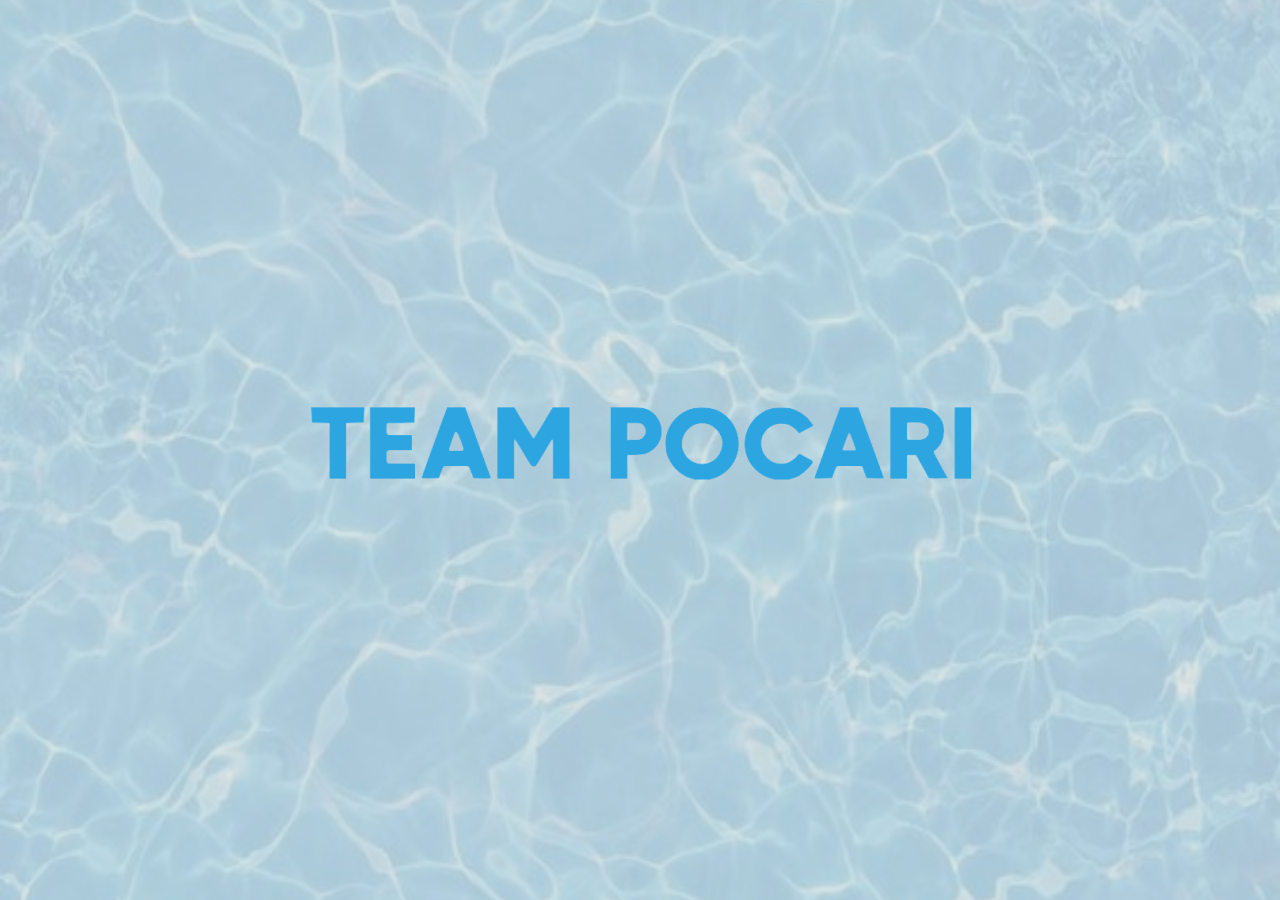
<file: index.html>
<!DOCTYPE html>
<html lang="en">

<head>
  <meta charset="UTF-8">
  <meta http-equiv="X-UA-Compatible" content="IE=edge">
  <meta name="viewport" content="width=device-width, initial-scale=1.0">
  <title>포카리 사운드</title>
  <!-- 폰트 -->
  <link rel="preconnect" href="https://fonts.gstatic.com">
  <link
  href="https://fonts.googleapis.com/css2?family=Lato:ital,wght@0,400;0,700;1,100;1,700&family=Noto+Sans+KR:wght@400;700&family=Roboto:wght@400;700&display=swap"
  rel="stylesheet">
  <!-- icon -->
  <link rel="stylesheet" href="https://use.fontawesome.com/releases/v5.15.3/css/all.css"
    integrity="sha384-SZXxX4whJ79/gErwcOYf+zWLeJdY/qpuqC4cAa9rOGUstPomtqpuNWT9wdPEn2fk" crossorigin="anonymous" />

  <!-- CSS -->

  <link rel="stylesheet" href="./css/style.css"/>
</head>

<body>
<div class="back-gray" id="clickBtn"></div>
  <div class="intro-back" >
    <div class="intro-title"><a href="./home.html"><img src="/asset/only_print.png" alt=""></div>
  </div>
</body>
<script>
  document.getElementById("clickBtn").addEventListener("click",function(){
    window.location.href = "./home.html"
  })
</script>
</html>

<!-- 
// 포카리사운드 하단에 작은 글씨로 click anywhere 문구 작성, 
// 화면 전체 눌렀을 때 홈페이지로 이동  -->
</file>
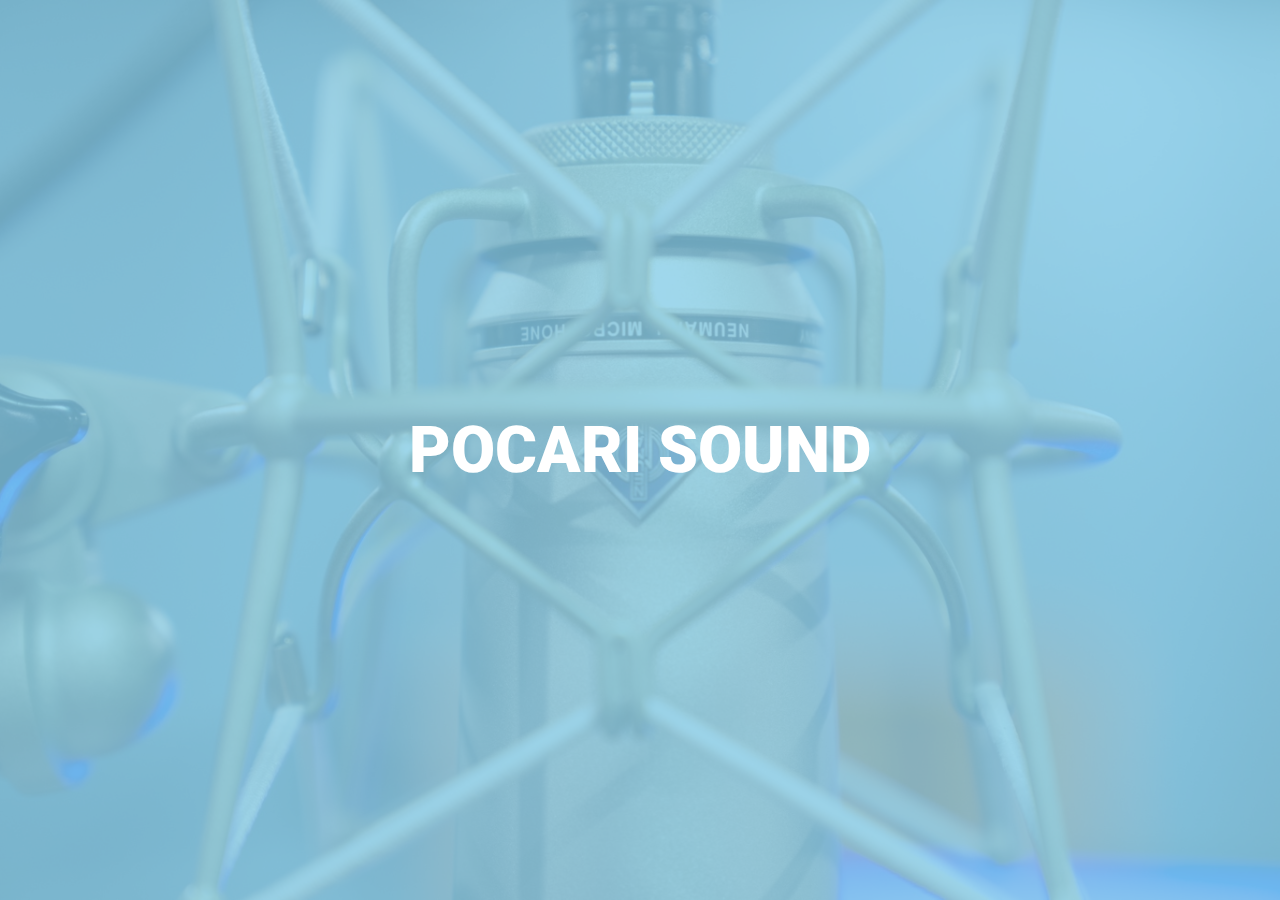
<file: start_page.html>
<!DOCTYPE html>
<html lang="en">

<head>
  <meta charset="UTF-8">
  <meta http-equiv="X-UA-Compatible" content="IE=edge">
  <meta name="viewport" content="width=device-width, initial-scale=1.0">
  <title>hongeun page</title>
  <!-- 폰트 -->
  <link rel="preconnect" href="https://fonts.gstatic.com">
  <link
  href="https://fonts.googleapis.com/css2?family=Lato:ital,wght@0,400;0,700;1,100;1,700&family=Noto+Sans+KR:wght@400;700&family=Roboto:wght@400;700&display=swap"
  rel="stylesheet">
  <!-- icon -->
  <link rel="stylesheet" href="https://use.fontawesome.com/releases/v5.15.3/css/all.css"
    integrity="sha384-SZXxX4whJ79/gErwcOYf+zWLeJdY/qpuqC4cAa9rOGUstPomtqpuNWT9wdPEn2fk" crossorigin="anonymous" />

  <!-- CSS -->

  <link rel="stylesheet" href="/css/intro.css"/>
</head>

<body>
<div class="back-gray" id="clickBtn"></div>
  <div class="intro-back" >
    <div class="intro-title"><a href="/html/home.html"> POCARI SOUND </a></div>
  </div>
</body>
<script>
  document.getElementById("clickBtn").addEventListener("click",function(){
    window.location.href = "/html/home.html"
  })
</script>
</html>

<!-- 
// 포카리사운드 하단에 작은 글씨로 click anywhere 문구 작성, 
// 화면 전체 눌렀을 때 홈페이지로 이동  -->
</file>
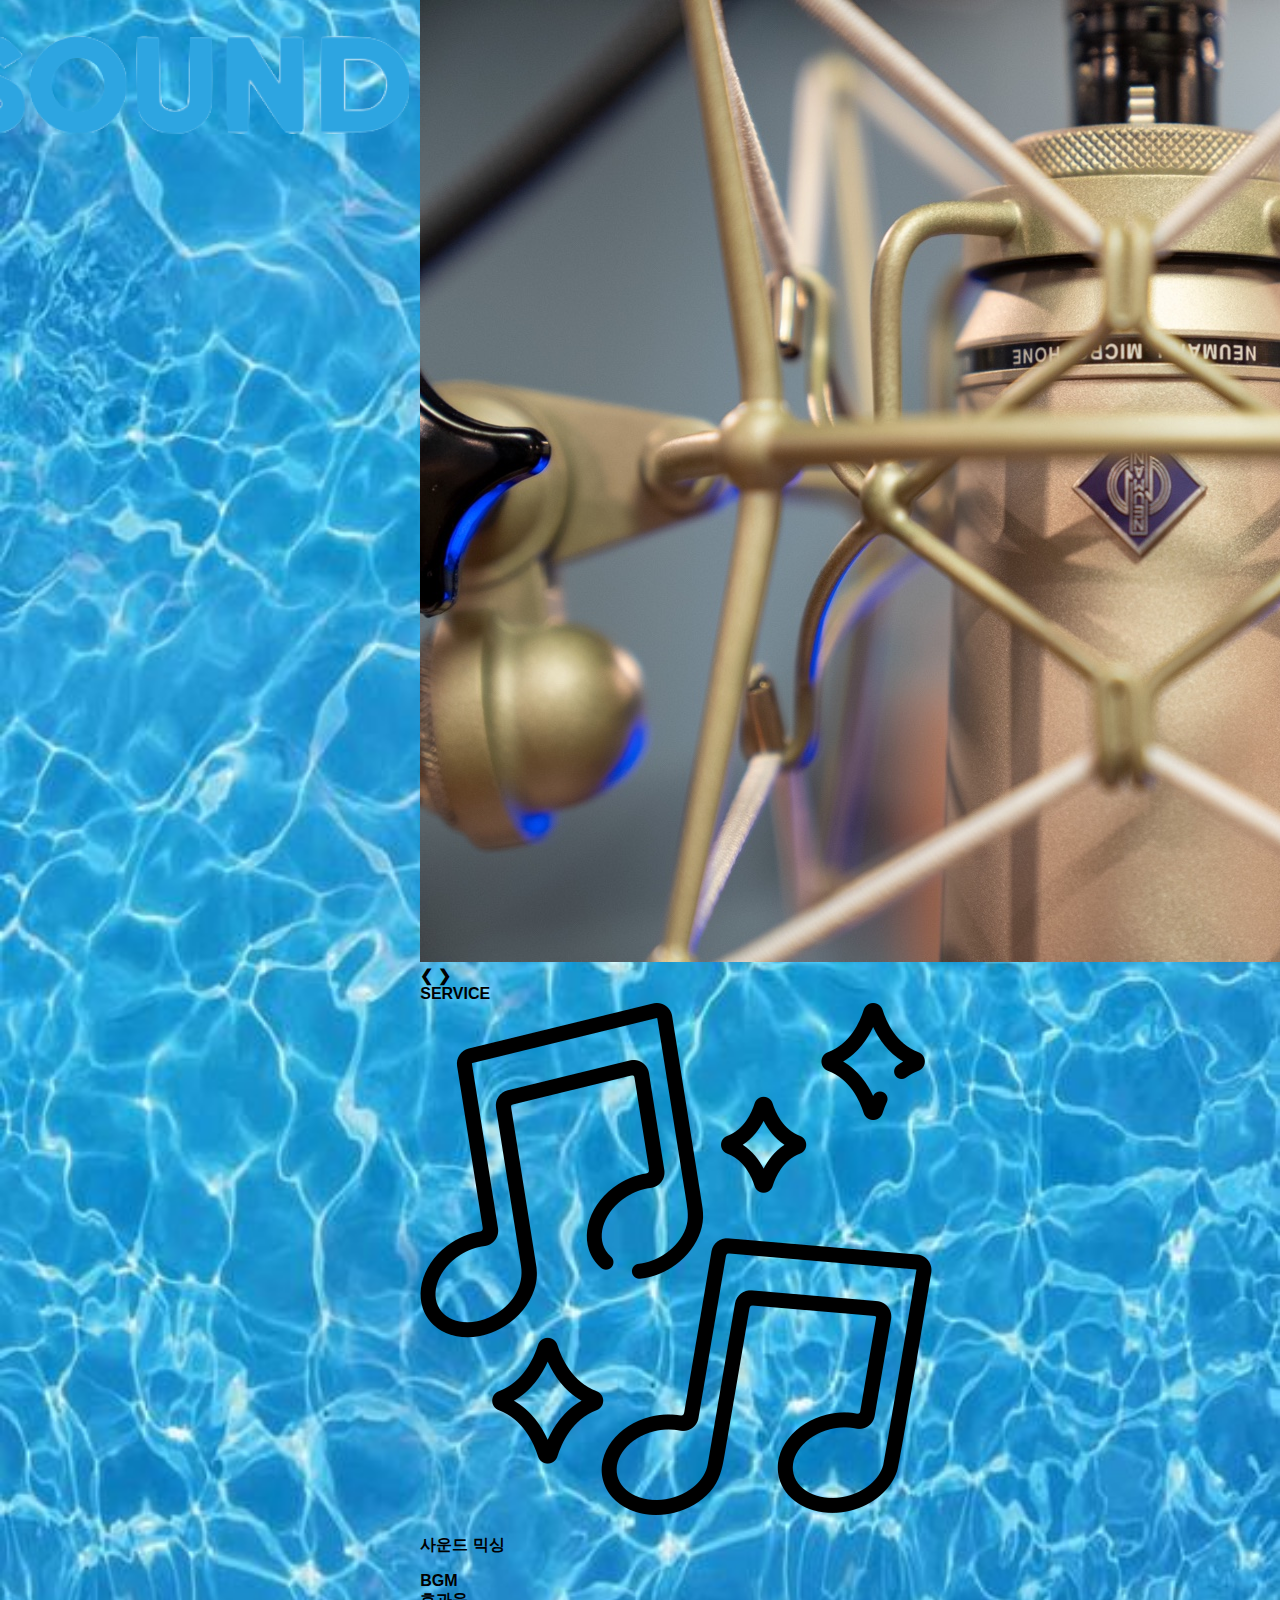
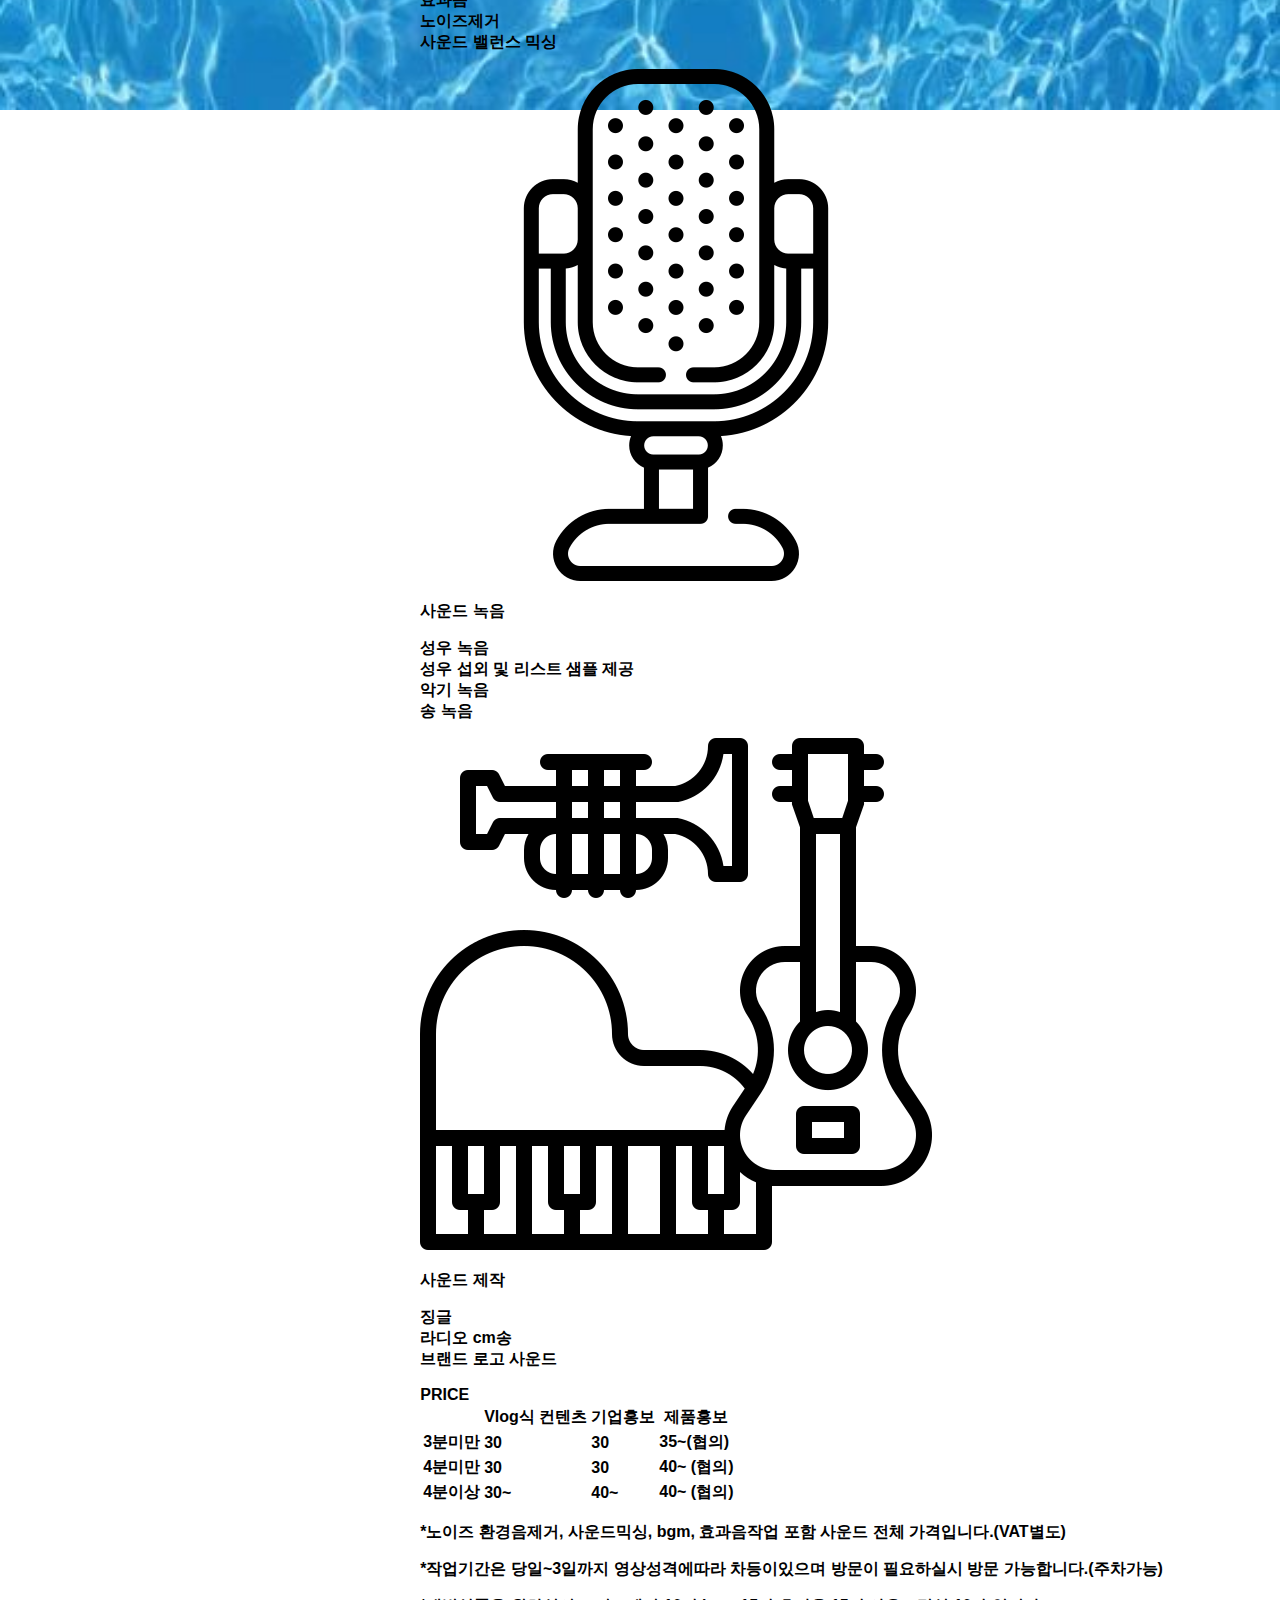
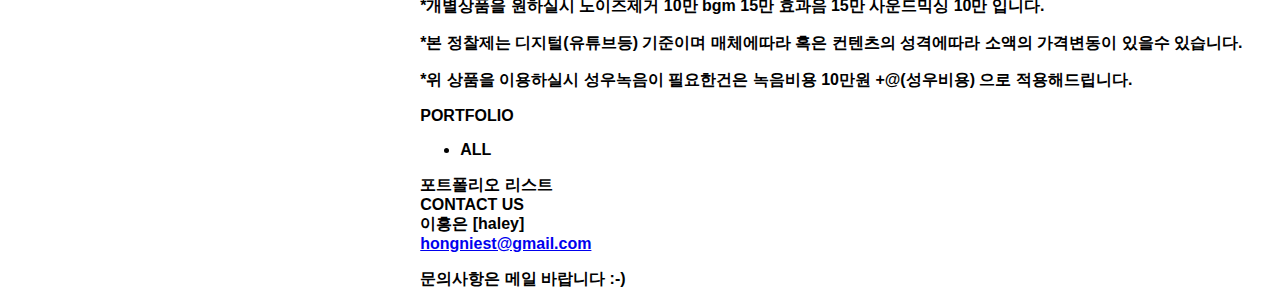
<file: html/home.html>
<!DOCTYPE html>
<html lang="en">

<head>

  <meta charset="UTF-8" />
  <meta http-equiv="X-UA-Compatible" content="IE=edge" />
  <meta name="viewport" content="width=device-width, initial-scale=1.0" />
  <title>Pocari sound</title>
  <!-- saved from url-(0013) about : internet -->
  <!--  open graph -->

  <meta property="og:type" content="website" />
  <meta property="og:site_name" content="pocari sound" />
  <meta property="og:title" content="소개글 " />
  <meta property="og:description" content="디테일 소개글 " />

  <!-- <meta property="og:url" content="https://haleyalwayshappy.github.io/haley_pages" /> -->

  <!-- fonts -->

  <link rel="preconnect" href="https://fonts.gstatic.com" />
  <link
    href="https://fonts.googleapis.com/css2?family=Noto+Sans+KR:wght@400;700&family=Roboto+Mono:wght@400;500;600&display=swap"
    rel="stylesheet" />

  <!-- icon -->
  <link href="https://fonts.googleapis.com/icon?family=Material+Icons"   rel="stylesheet">
  <link rel="stylesheet" href="https://use.fontawesome.com/releases/v5.15.3/css/all.css"
    integrity="sha384-SZXxX4whJ79/gErwcOYf+zWLeJdY/qpuqC4cAa9rOGUstPomtqpuNWT9wdPEn2fk" crossorigin="anonymous" />

  <!-- user style  -->
  <link rel="stylesheet" href="/css/style.css" />
  <link rel="stylesheet" href="/css/icon.css" />
  

  <!-- jquery -->
  <script src="https://code.jquery.com/jquery-3.2.1.min.js"></script>

</head>

<body>
  <header class="header-area navbar-fade" id="header">
    <nav class="navbar">
      <a class="navbar-brand" href="/index.html"><img src="/images/pocari_logo2.png" alt="pocari sound"> </a>
      <a class="navbar-toggler" id="toggleBtn"><i class="fa fa-bars"></i></a>
      <div class="navbar-menu" id="menu">
        <div class="nav-item">
          <a class="nav-link" id="navbarHome">Home</a>
        </div>
        <div class="nav-item">
          <a class="nav-link" id="navbarService">Service</a>
        </div>
        <div class="nav-item">
          <a class="nav-link" id="navbarPrice">price</a>
        </div>

        <div class="nav-item">
          <a class="nav-link" id="navbarPortfolio">portfolio</a>
        </div>
        <div class="nav-item">
          <a class="nav-link" id="navbarContact">contact</a>
        </div>
      </div>
    </nav>
  </header>

  <!-- intro -->
  <div class="section-container">
    <div class="welcome-area">
      <div class="container">
        <div class="image-slide fade">
          <img src="/images/img2.jpeg" alt="사진1" /> </div>
        <div class="image-slide fade">
          <img src="/images/img1.jpeg" alt="사진1" /> </div>
        <div class="image-slide fade">
          <img src="/images/img3.jpeg" alt="사진1" /> </div>
        <div class="image-slide fade">
          <img src="/images/img4.jpeg" alt="사진1" /> </div>
        <div class="image-slide fade">
          <img src="/images/img6.jpeg" alt="사진1" /> </div>

        <a class="image-prev" id="imagePrev">&#10094;</a>
        <a class="image-next" id="imageNext">&#10095;</a>

        <div class="dots">
          <span class="dot" id="firstDot"></span>
          <span class="dot" id="secondDot"></span>
          <span class="dot" id="thirdDot"></span>
          <span class="dot" id="forthDot"></span>
          <span class="dot" id="fifthDot"></span>
        </div>
      </div>
    </div>
    <!-- about -->
    <section class="about-area" id="service">
      <div class="title">SERVICE</div>
      <div class="flex-section">
        
        <div class="contents">
          <div class="icon">
            <img class="note-icon"src="/images/mscnote_icon.png" alt="mic_icon">
          </div>
          <div class="text">
            <p>사운드 믹싱</p>
            <p class="details">BGM <br> 효과음 <br> 노이즈제거 <br> 사운드 밸런스 믹싱 </p>
          </div>
        </div>
  
        <div class="contents">
          <div class="icon">
            <img class="mic-icon"src="/images/mic_icon.png" alt="mic_icon">

          </div>
          <div class="text">
            <p>사운드 녹음</p>
            <p class="details">성우 녹음 <br> 성우 섭외 및 리스트 샘플 제공 <br> 악기 녹음 <br> 송 녹음 </p>
          </div>      
        </div>
  
        <div class="contents">
          <div class="icon">
            <img class="mic-icon"src="/images/inst_icon.png" alt="mic_icon">
          </div>
          <div class="text">
            <p>사운드 제작</p>
            <p class="details">징글 <br> 라디오 cm송 <br> 브랜드 로고 사운드 </p>
          </div>
        </div>


      </div>
          
  
    </section>

    <section class="price-area" id="price">
      <div class="title">PRICE</div>
        <div class="price-contents">
          <table class="price-table">
            <tr class="price-tr">
              <th> </th>
              <th>Vlog식 컨텐츠</th>
              <th>기업홍보</th>
              <th>제품홍보</th>
            </tr>
            <tr class="price-tr">
              <td>3분미만 </td>
              <td>30 </td>
              <td>30 </td>
              <td>35~(협의) </td>
            </tr>
            <tr class="price-tr">
              <td>4분미만 </td>
              <td>30 </td>
              <td>30 </td>
              <td>40~ (협의) </td>
            </tr>
            <tr class="price-tr">
              <td>4분이상</td>
              <td>30~ </td>
              <td>40~ </td>
              <td>40~ (협의)</td>
            </tr>
          </table>
        </div>
  
        <div class="price-text">
          <div class="div-price-text">
          <p>*노이즈 환경음제거, 사운드믹싱, bgm, 효과음작업 포함 사운드 전체 가격입니다.(VAT별도) <br></p>
          <p>*작업기간은 당일~3일까지 영상성격에따라 차등이있으며 방문이 필요하실시 방문 가능합니다.(주차가능)<br></p>
          <p>*개별상품을 원하실시 노이즈제거 10만 bgm 15만 효과음 15만 사운드믹싱 10만 입니다.<br></p>
          <p>*본 정찰제는 디지털(유튜브등) 기준이며 매체에따라 혹은 컨텐츠의 성격에따라 소액의 가격변동이 있을수 있습니다.<br></p>
          <p>*위 상품을 이용하실시 성우녹음이 필요한건은 녹음비용 10만원 +@(성우비용) 으로 적용해드립니다.<br></p>
            
          </div>
        </div>
  
  
    </section>



    <!-- 포트폴리오 섹션 -->

    <section class="portfolio-area" id="portfolio">
      <div class="title">PORTFOLIO</div>
      <div class="filter">
        <ul class="list">
          <li class="listItem active" id="all">ALL</li>

        </ul>
      </div>

      <div class="container">
        포트폴리오 리스트
       

      </div>
    </section>
    <!-- contact area -->

    <section class="contact-area" id="contact">
      <div class="title">CONTACT US </div>
      <div class="container">
        <div class="item">
          <div class="icon">
            <a href="mailto:hongniest@gmail.com" target="_blank"><i class="far fa-paper-plane"></i></a>
          </div>
          <div class="service">이홍은 [haley] </div>
          <div class="content">
            <a href="mailto:hongniest@gmail.com" target="_blank"> hongniest@gmail.com</a>

            <p>문의사항은 메일 바랍니다 :-)</p>
          </div>
        </div>
      </div>
    </section>
  </div>

  <footer class="footer-area">
    <div class="sns">
      <div class="item" id="instargram"> <a href="https://www.instagram.com/haley_dev27/" target="_blank">
          <i class="fab fa-instagram"></i>
        </a>
      </div>

      <div>
        <a href="#">a3사이트</a>
     </div>
    </div>

    <div class="info">
      <p>CONTACT : hongniest@gmail.com</p>
      <p>Copyright © 2021.hongeun haley Lee All rights reserved. </p>
    </div>
  </footer>

  <div id="portfolioModal" class="modal">
    <span class="close" id="modalClose">&times;</span>

    <div class="container">

      <!-- <div id="modalVideo">video</div> -->
      <img id="modalImage" />
      <div id="modalMain" class="modal-main">main</div>
      <div id="modalSub" class="modal-sub">sub</div>
      <div id="modalText" class="modal-text">text</div>
    </div>
  </div>



  <!-- user script -->
  <script src="/main.js"></script>
</body>

</html>
</file>
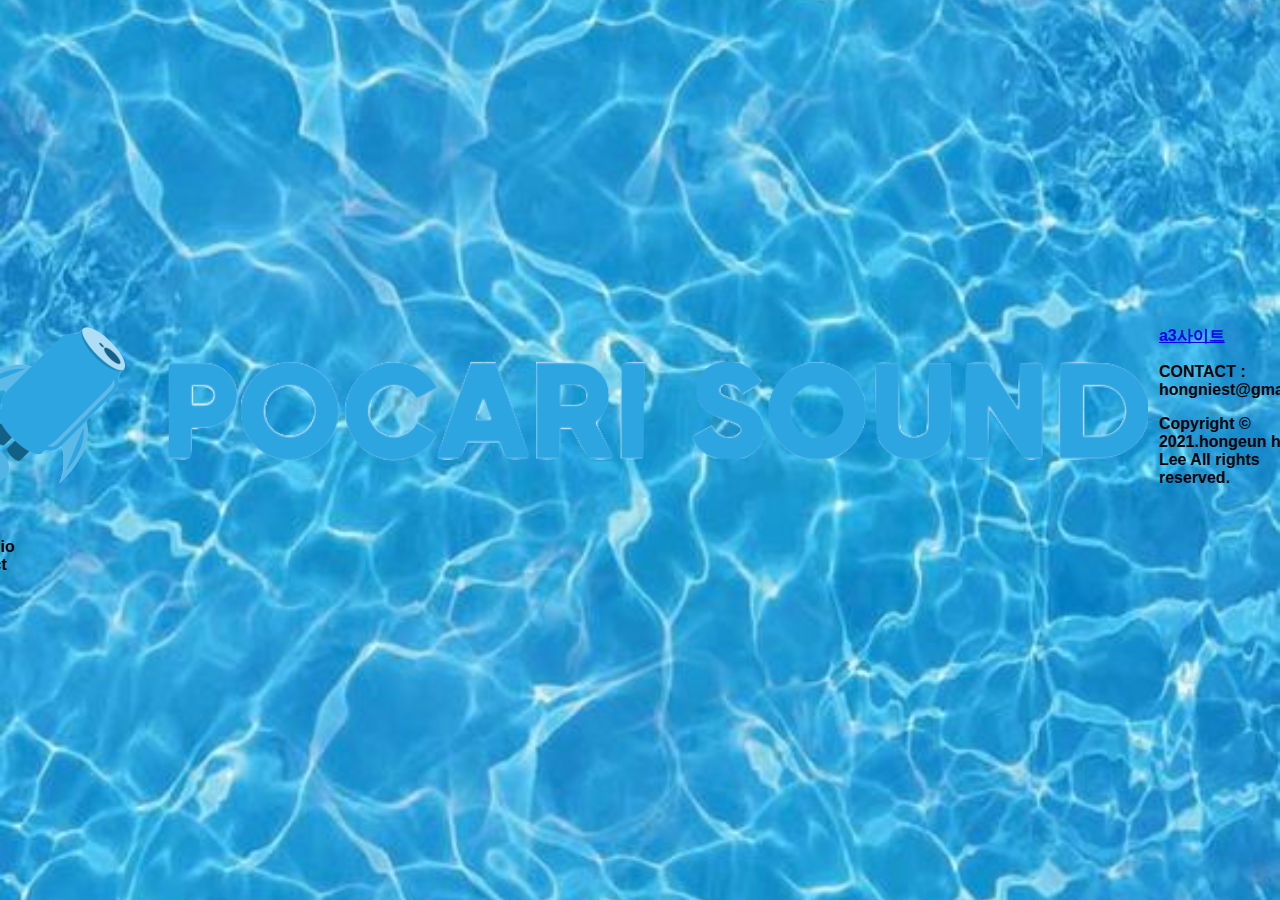
<file: html/new_home.html>
<!DOCTYPE html>
<html lang="ko">
  <head>

    <meta charset="UTF-8" />
    <meta http-equiv="X-UA-Compatible" content="IE=edge" />
    <meta name="viewport" content="width=device-width, initial-scale=1.0" />
    <title>Pocari sound</title>
    <!-- saved from url-(0013) about : internet -->
    <!--  open graph -->
  
    <meta property="og:type" content="website" />
    <meta property="og:site_name" content="pocari sound" />
    <meta property="og:title" content="소개글 " />
    <meta property="og:description" content="디테일 소개글 " />
  
    <meta property="og:url" content="https://haleyalwayshappy.github.io/haley_pages" />
  
    <!-- fonts -->
  
    <link rel="preconnect" href="https://fonts.gstatic.com" />
    <link
      href="https://fonts.googleapis.com/css2?family=Noto+Sans+KR:wght@400;700&family=Roboto+Mono:wght@400;500;600&display=swap"
      rel="stylesheet" />
  
    <!-- icon -->
    <link href="https://fonts.googleapis.com/icon?family=Material+Icons"   rel="stylesheet">
    <link rel="stylesheet" href="https://use.fontawesome.com/releases/v5.15.3/css/all.css"
      integrity="sha384-SZXxX4whJ79/gErwcOYf+zWLeJdY/qpuqC4cAa9rOGUstPomtqpuNWT9wdPEn2fk" crossorigin="anonymous" />
  
    <!-- user style  -->
    <link rel="stylesheet" href="/css/style.css" />
    <link rel="stylesheet" href="/css/icon.css" />
    
  
    <!-- jquery -->
    <script src="https://code.jquery.com/jquery-3.2.1.min.js"></script>
  
  </head>
  
<body>
    <header class="header-area navbar-fade" id="header">
        <nav class="navbar">
          <a class="navbar-brand" href="/html/start_page.html"><img src="/images/pocari_logo2.png" alt="pocari sound"> </a>
          <a class="navbar-toggler" id="toggleBtn"><i class="fa fa-bars"></i></a>
          <div class="navbar-menu" id="menu">
            <div class="nav-item">
              <a class="nav-link" href="/html/home.html" id="navbarHome">Home</a>
            </div>
            <div class="nav-item">
              <a class="nav-link"  href="/html/home.html" id="navbarAbout">About</a>
            </div>
    
            <div class="nav-item">
              <a class="nav-link" id="navbarPortfolio">portfolio</a>
            </div>
            <div class="nav-item">
              <a class="nav-link" id="navbarContact">contact</a>
            </div>
          </div>
        </nav>
      </header>
    

 
  <footer class="footer-area">
    <div class="sns">
      <div class="item" id="instargram"> <a href="https://www.instagram.com/haley_dev27/" target="_blank">
          <i class="fab fa-instagram"></i>
        </a>
      </div>

      <div>
        <a href="#">a3사이트</a>
     </div>
    </div>

    <div class="info">
      <p>CONTACT : hongniest@gmail.com</p>
      <p>Copyright © 2021.hongeun haley Lee All rights reserved. </p>
    </div>
  </footer>

 <!-- user script -->
 <script src="/main.js"></script>

</body>
</html>
</file>
<file: css/style.css>
* {
  font-family: 'roboto', sans-serif;
  font-weight: 900;
}

html {
  block-size: 100%;
  inline-size: 100%;
}

body {
  min-block-size: 100%;
  min-inline-size: 100%;
  margin: 0;
  box-sizing: border-box;
  display: grid;
  place-content: center;
  background-image: url("../asset/mainpage_back.jpg");
  background-repeat: no-repeat;
  background-position: center;
  background-attachment: fixed;
  background-size: cover;
  background-color: rgba(255, 255, 255);
  overflow:hidden;
}

@media (orientation: landscape) {
  body {
    grid-auto-flow: column;
  }
}

.back-gray {
  position: absolute;
  width: 100%;
  height: 100%;
  background-color: gainsboro;
  opacity: .6;

}


.back-gray:hover {
  opacity: 0.75; /* 버튼에 마우스를 올렸을 때 투명도를 변경하여 애니메이션 효과를 더해줍니다. */ 
}

.intro-title::before {
  transform: scaleX(0);
  transform-origin: bottom right;
}

.intro-title:hover::before {
  transform: scaleX(1);
  transform-origin: bottom left;
  
}

.intro-title::before {
  content: " ";
  display: block;
  position: absolute;
  top: 0;
  right: 0;
  bottom: 0;
  left: 0;
  inset: 0 0 0 0;
  /* background-image: linear-gradient(to left,
  #94D4F1,#2DA5E1); */
  padding:3px;
  z-index: -1;
  transition: transform .6s ease;
}

.intro-title {
  position: relative;
  font-size: 4rem;
  display: flex;
}

.intro-title a img {
  text-decoration: none;
  /* color: #fff; */
  width: 100%;
  align-items: center;
  text-align: center;
  /* position: absolute; */
}

.filterItem {
  display: none;
}

.filterItem:nth-child(-n+4) {
  display: block;
}

ul li {
  display: none;
}

ul li:nth-child(-n+4) {
  display: list-item;
}
</file>
<file: css/intro.css>
* {
  font-family: 'roboto', sans-serif;
  font-weight: 900;
}

html {
  block-size: 100%;
  inline-size: 100%;
}

body {
  min-block-size: 100%;
  min-inline-size: 100%;
  margin: 0;
  box-sizing: border-box;
  display: grid;
  place-content: center;
  background-image: url("/images/img2.jpeg");
  background-repeat: no-repeat;
  background-position: center;
  background-attachment: fixed;
  background-size: cover;
  background-color: rgba(255, 255, 255);
  overflow:hidden;
}

@media (orientation: landscape) {
  body {
    grid-auto-flow: column;
  }
}

.back-gray {
  position: absolute;
  width: 100%;
  height: 100%;
  background-color: skyblue;
  opacity: .65;

  transition: all 5s ease; /* 1초 동안 천천히 전환하도록 설정 */
}


.back-gray:hover {
  opacity: 0.8; /* 버튼에 마우스를 올렸을 때 투명도를 변경하여 애니메이션 효과를 더해줍니다 */
}

.intro-title::before {
  transform: scaleX(0);
  transform-origin: bottom right;
}

.intro-title:hover::before {
  transform: scaleX(1);
  transform-origin: bottom left;
  
}

.intro-title::before {
  content: " ";
  display: block;
  position: absolute;
  top: 0;
  right: 0;
  bottom: 0;
  left: 0;
  inset: 0 0 0 0;

  background-image: linear-gradient(to left,
  #94D4F1,#2DA5E1);


  padding:3px;
  z-index: -1;
  transition: transform .6s ease;
}

.intro-title {
  position: relative;
  font-size: 4rem;
  display: flex;
}

.intro-title a {
  text-decoration: none;
  color: #fff;
  align-items: center;
  text-align: center;
  /* position: absolute; */
}
</file>
<file: css/icon.css>
.material-symbols-outlined {
  font-size: 244px;
}
</file>
